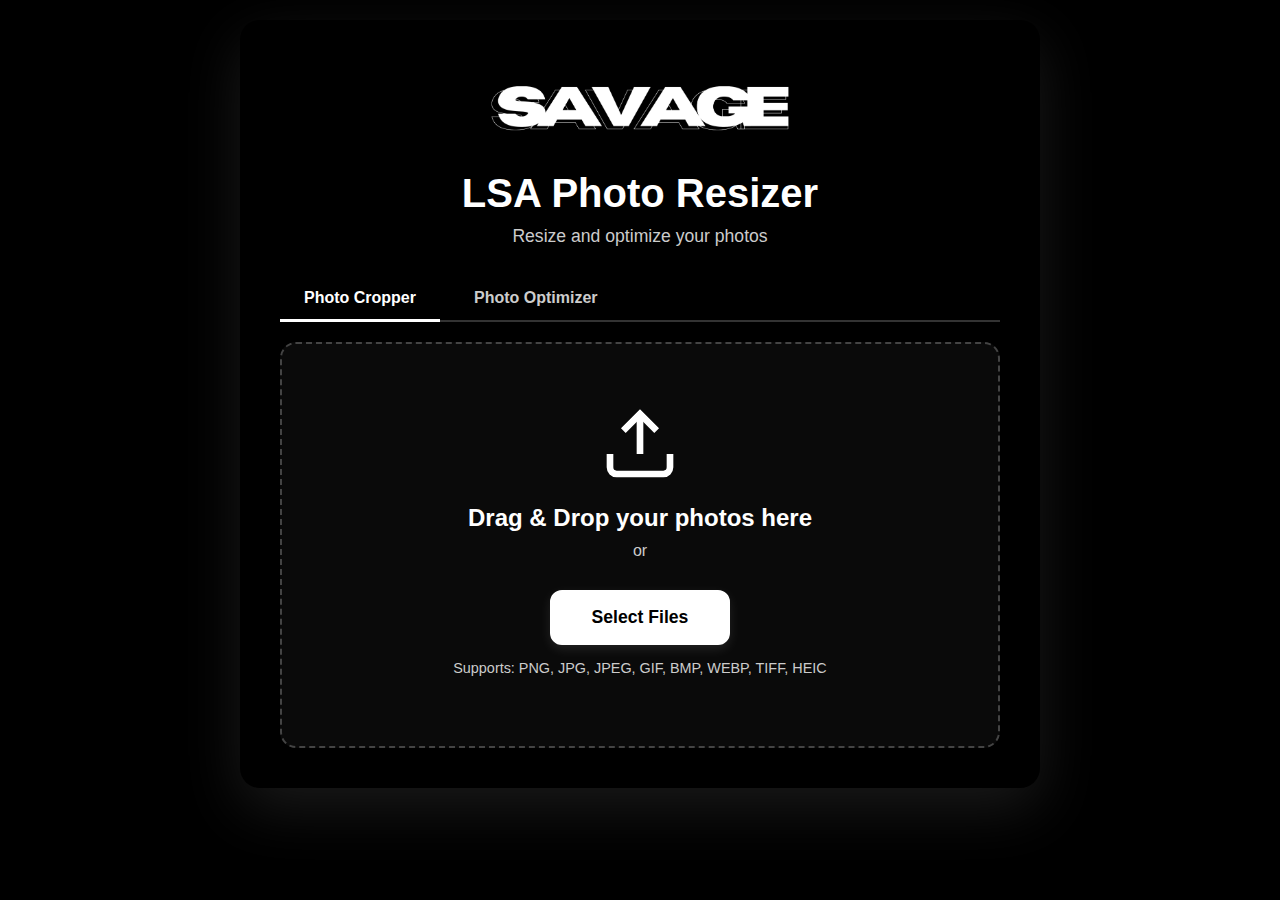
<file: index.html>
<!DOCTYPE html>
<html lang="en">
<head>
    <meta charset="UTF-8">
    <meta name="viewport" content="width=device-width, initial-scale=1.0">
    <title>LSA Photo Resizer</title>
    <link rel="stylesheet" href="style.css">
</head>
<body>
    <div class="container">
        <header>
            <img src="logo.png" alt="SAVAGE Logo" class="logo" id="logo">
            <h1>LSA Photo Resizer</h1>
            <p class="subtitle">Resize and optimize your photos</p>
        </header>

        <!-- Tab Navigation -->
        <div class="tabs">
            <button class="tab-btn active" id="tabCropper" data-tab="cropper">Photo Cropper</button>
            <button class="tab-btn" id="tabOptimizer" data-tab="optimizer">Photo Optimizer</button>
        </div>

        <!-- Photo Cropper Tab -->
        <div class="tab-content active" id="tabContentCropper">
        <div class="upload-area" id="uploadArea">
            <div class="upload-content">
                <svg class="upload-icon" viewBox="0 0 24 24" fill="none" stroke="currentColor" stroke-width="2">
                    <path d="M21 15v4a2 2 0 0 1-2 2H5a2 2 0 0 1-2-2v-4"></path>
                    <polyline points="17 8 12 3 7 8"></polyline>
                    <line x1="12" y1="3" x2="12" y2="15"></line>
                </svg>
                <h2>Drag & Drop your photos here</h2>
                <p>or</p>
                <button class="btn-primary" id="selectFilesBtn">Select Files</button>
                <input type="file" id="fileInput" multiple accept="image/*" style="display: none;">
                <p class="file-info">Supports: PNG, JPG, JPEG, GIF, BMP, WEBP, TIFF, HEIC</p>
            </div>
        </div>

        <div class="file-list" id="fileList" style="display: none;">
            <h3>Selected Files:</h3>
            <ul id="fileListItems"></ul>
        </div>

        <div class="actions" id="actions" style="display: none;">
            <button class="btn-primary" id="processBtn">Crop Images</button>
            <button class="btn-secondary" id="clearBtn">Clear</button>
        </div>

        <div class="crop-container" id="cropContainer" style="display: none;">
            <h3 id="cropTitle">Crop Image <span id="cropCounter">1</span> of <span id="cropTotal">1</span></h3>
            <div class="crop-wrapper">
                <div class="crop-image-container" id="cropImageContainer">
                    <canvas id="cropCanvas"></canvas>
                    <div class="crop-overlay" id="cropOverlay"></div>
                    <div class="crop-box" id="cropBox">
                        <div class="crop-handle crop-handle-nw"></div>
                        <div class="crop-handle crop-handle-ne"></div>
                        <div class="crop-handle crop-handle-sw"></div>
                        <div class="crop-handle crop-handle-se"></div>
                    </div>
                </div>
            </div>
            <div class="crop-controls">
                <button class="btn-secondary" id="cropPrevBtn" style="display: none;">Previous</button>
                <button class="btn-primary" id="cropNextBtn">Next</button>
                <button class="btn-primary" id="cropFinishBtn" style="display: none;">Finish & Process</button>
            </div>
            <p class="crop-instructions">Drag the crop box to adjust. Landscape images fill height (crop sides), portrait images fill width (crop top/bottom). Final output: 1080×1080</p>
        </div>

        <div class="progress-container" id="progressContainer" style="display: none;">
            <div class="progress-bar">
                <div class="progress-fill" id="progressFill"></div>
            </div>
            <p class="progress-text" id="progressText">Processing...</p>
        </div>

        <div class="results" id="results" style="display: none;">
            <h3>Processing Complete!</h3>
            <div class="results-info" id="resultsInfo"></div>
            <div class="results-actions">
                <button class="btn-primary" id="downloadZipBtn">Download All as ZIP</button>
                <button class="btn-secondary" id="resetBtn">Process More</button>
            </div>
        </div>

        <div class="error-message" id="errorMessage" style="display: none;"></div>
        </div> <!-- End Photo Cropper Tab -->

        <!-- Photo Optimizer Tab -->
        <div class="tab-content" id="tabContentOptimizer">
            <div class="optimizer-settings">
                <label for="maxSizeInput">Maximum File Size (MB):</label>
                <input type="number" id="maxSizeInput" min="0.1" max="50" step="0.1" value="5" class="size-input">
                <p class="setting-hint">Choose the maximum file size for optimized exports</p>
            </div>

            <div class="upload-area" id="optimizerUploadArea">
                <div class="upload-content">
                    <svg class="upload-icon" viewBox="0 0 24 24" fill="none" stroke="currentColor" stroke-width="2">
                        <path d="M21 15v4a2 2 0 0 1-2 2H5a2 2 0 0 1-2-2v-4"></path>
                        <polyline points="17 8 12 3 7 8"></polyline>
                        <line x1="12" y1="3" x2="12" y2="15"></line>
                    </svg>
                    <h2>Drag & Drop your photos here</h2>
                    <p>or</p>
                    <button class="btn-primary" id="optimizerSelectFilesBtn">Select Files</button>
                    <input type="file" id="optimizerFileInput" multiple accept="image/*" style="display: none;">
                    <p class="file-info">Supports: PNG, JPG, JPEG, GIF, BMP, WEBP, TIFF, HEIC</p>
                </div>
            </div>

            <div class="file-list" id="optimizerFileList" style="display: none;">
                <h3>Selected Files:</h3>
                <ul id="optimizerFileListItems"></ul>
            </div>

            <div class="actions" id="optimizerActions" style="display: none;">
                <button class="btn-primary" id="optimizeBtn">Optimize Images</button>
                <button class="btn-secondary" id="optimizerClearBtn">Clear</button>
            </div>

            <div class="progress-container" id="optimizerProgressContainer" style="display: none;">
                <div class="progress-bar">
                    <div class="progress-fill" id="optimizerProgressFill"></div>
                </div>
                <p class="progress-text" id="optimizerProgressText">Processing...</p>
            </div>

            <div class="results" id="optimizerResults" style="display: none;">
                <h3>Optimization Complete!</h3>
                <div class="results-info" id="optimizerResultsInfo"></div>
                <div class="results-actions">
                    <button class="btn-primary" id="optimizerDownloadZipBtn">Download All as ZIP</button>
                    <button class="btn-secondary" id="optimizerResetBtn">Optimize More</button>
                </div>
            </div>

            <div class="error-message" id="optimizerErrorMessage" style="display: none;"></div>
        </div> <!-- End Photo Optimizer Tab -->
    </div>

    <script src="script.js"></script>
</body>
</html>
</file>
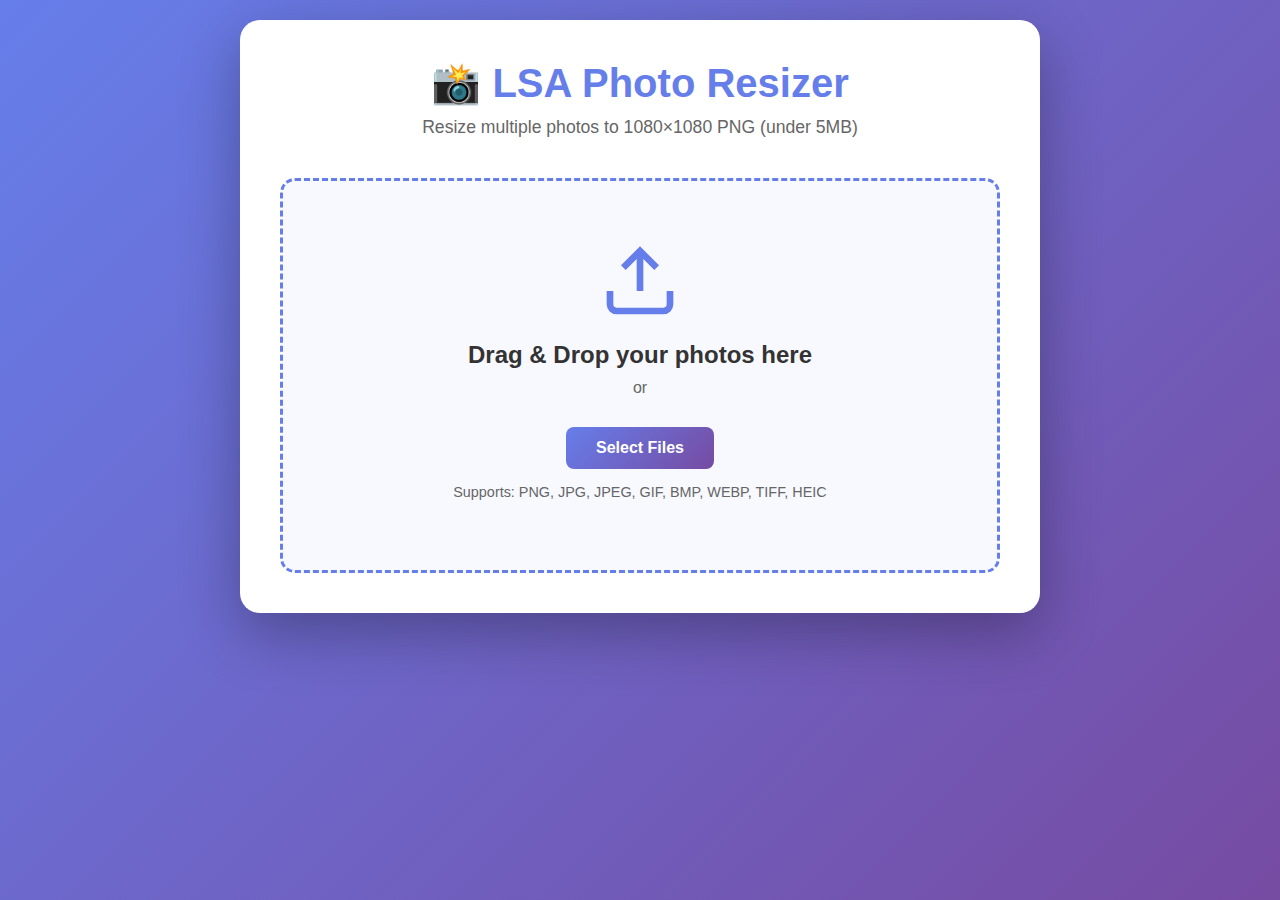
<file: public/index.html>
<!DOCTYPE html>
<html lang="en">
<head>
    <meta charset="UTF-8">
    <meta name="viewport" content="width=device-width, initial-scale=1.0">
    <title>LSA Photo Resizer</title>
    <link rel="stylesheet" href="style.css">
</head>
<body>
    <div class="container">
        <header>
            <h1>📸 LSA Photo Resizer</h1>
            <p class="subtitle">Resize multiple photos to 1080×1080 PNG (under 5MB)</p>
        </header>

        <div class="upload-area" id="uploadArea">
            <div class="upload-content">
                <svg class="upload-icon" viewBox="0 0 24 24" fill="none" stroke="currentColor" stroke-width="2">
                    <path d="M21 15v4a2 2 0 0 1-2 2H5a2 2 0 0 1-2-2v-4"></path>
                    <polyline points="17 8 12 3 7 8"></polyline>
                    <line x1="12" y1="3" x2="12" y2="15"></line>
                </svg>
                <h2>Drag & Drop your photos here</h2>
                <p>or</p>
                <button class="btn-primary" id="selectFilesBtn">Select Files</button>
                <input type="file" id="fileInput" multiple accept="image/*" style="display: none;">
                <p class="file-info">Supports: PNG, JPG, JPEG, GIF, BMP, WEBP, TIFF, HEIC</p>
            </div>
        </div>

        <div class="file-list" id="fileList" style="display: none;">
            <h3>Selected Files:</h3>
            <ul id="fileListItems"></ul>
        </div>

        <div class="actions" id="actions" style="display: none;">
            <button class="btn-primary" id="processBtn">Process Images</button>
            <button class="btn-secondary" id="clearBtn">Clear</button>
        </div>

        <div class="progress-container" id="progressContainer" style="display: none;">
            <div class="progress-bar">
                <div class="progress-fill" id="progressFill"></div>
            </div>
            <p class="progress-text" id="progressText">Processing...</p>
        </div>

        <div class="results" id="results" style="display: none;">
            <h3>Processing Complete!</h3>
            <div class="results-info" id="resultsInfo"></div>
            <div class="results-actions">
                <button class="btn-primary" id="downloadZipBtn">Download All as ZIP</button>
                <button class="btn-secondary" id="resetBtn">Process More</button>
            </div>
        </div>

        <div class="error-message" id="errorMessage" style="display: none;"></div>
    </div>

    <script src="script.js"></script>
</body>
</html>
</file>
<file: style.css>
* {
    margin: 0;
    padding: 0;
    box-sizing: border-box;
}

body {
    font-family: -apple-system, BlinkMacSystemFont, 'Segoe UI', Roboto, 'Helvetica Neue', Arial, sans-serif;
    background: #000;
    min-height: 100vh;
    padding: 20px;
    color: #fff;
}

.container {
    max-width: 800px;
    margin: 0 auto;
    background: #000;
    border-radius: 20px;
    box-shadow: 0 20px 60px rgba(255, 255, 255, 0.1);
    padding: 40px;
}

header {
    text-align: center;
    margin-bottom: 30px;
}

.logo {
    max-width: 300px;
    max-height: 100px;
    width: auto;
    height: auto;
    margin: 0 auto 15px;
    display: block;
    opacity: 1;
    transition: opacity 0.3s ease;
}

header h1 {
    font-size: 2.5em;
    color: #fff;
    margin-bottom: 10px;
}

.subtitle {
    color: #ccc;
    font-size: 1.1em;
}

/* Tab Navigation */
.tabs {
    display: flex;
    gap: 10px;
    margin: 30px 0 20px;
    border-bottom: 2px solid #333;
}

.tab-btn {
    padding: 12px 24px;
    background: transparent;
    border: none;
    border-bottom: 3px solid transparent;
    color: #ccc;
    font-size: 1em;
    font-weight: 600;
    cursor: pointer;
    transition: all 0.3s ease;
    margin-bottom: -2px;
}

.tab-btn:hover {
    color: #fff;
    background: #111;
}

.tab-btn.active {
    color: #fff;
    border-bottom-color: #fff;
}

.tab-content {
    display: none;
}

.tab-content.active {
    display: block;
}

/* Optimizer Settings */
.optimizer-settings {
    background: #111;
    border: 1px solid #333;
    border-radius: 12px;
    padding: 20px;
    margin: 20px 0;
}

.optimizer-settings label {
    display: block;
    color: #fff;
    font-weight: 600;
    margin-bottom: 10px;
}

.size-input {
    width: 150px;
    padding: 10px;
    background: #1a1a1a;
    border: 1px solid #444;
    border-radius: 8px;
    color: #fff;
    font-size: 1em;
    margin-bottom: 10px;
}

.size-input:focus {
    outline: none;
    border-color: #fff;
}

.setting-hint {
    color: #999;
    font-size: 0.9em;
    margin-top: 5px;
}

.upload-area {
    border: 2px dashed #444;
    border-radius: 16px;
    padding: 60px 20px;
    text-align: center;
    background: #0a0a0a;
    transition: all 0.3s cubic-bezier(0.4, 0, 0.2, 1);
    cursor: pointer;
    position: relative;
    overflow: hidden;
}

.upload-area::before {
    content: '';
    position: absolute;
    top: 0;
    left: -100%;
    width: 100%;
    height: 100%;
    background: linear-gradient(90deg, transparent, rgba(255, 255, 255, 0.05), transparent);
    transition: left 0.5s;
}

.upload-area:hover {
    border-color: #666;
    background: #111;
    transform: translateY(-2px);
    box-shadow: 0 8px 24px rgba(0, 0, 0, 0.4);
}

.upload-area:hover::before {
    left: 100%;
}

.upload-area.dragover {
    border-color: #fff;
    background: #1a1a1a;
    transform: scale(1.01);
    box-shadow: 0 0 0 4px rgba(255, 255, 255, 0.1);
}

.upload-content {
    pointer-events: none;
}

.upload-content button,
.upload-content input {
    pointer-events: auto;
}

.upload-icon {
    width: 80px;
    height: 80px;
    color: #fff;
    margin: 0 auto 20px;
    display: block;
}

.upload-area h2 {
    color: #fff;
    margin-bottom: 10px;
    font-size: 1.5em;
}

.upload-area p {
    color: #ccc;
    margin: 10px 0;
}

.file-info {
    font-size: 0.9em;
    color: #999;
    margin-top: 20px;
}

.btn-primary, .btn-secondary {
    padding: 12px 30px;
    border: none;
    border-radius: 8px;
    font-size: 1em;
    font-weight: 600;
    cursor: pointer;
    transition: all 0.3s ease;
    margin: 5px;
}

.btn-primary {
    background: linear-gradient(135deg, #667eea 0%, #764ba2 100%);
    color: white;
}

.btn-primary:hover {
    transform: translateY(-2px);
    box-shadow: 0 5px 15px rgba(102, 126, 234, 0.4);
}

.btn-primary:active {
    transform: translateY(0);
}

.btn-primary:disabled {
    opacity: 0.6;
    cursor: not-allowed;
    transform: none;
}

.btn-secondary {
    background: #e0e0e0;
    color: #333;
}

.btn-secondary:hover {
    background: #d0d0d0;
}

#selectFilesBtn {
    pointer-events: auto !important;
    margin-top: 20px;
    padding: 15px 40px;
    font-size: 1.1em;
    background: #fff;
    border: 2px solid #fff;
    border-radius: 12px;
    color: #000;
    font-weight: 600;
    cursor: pointer;
    transition: all 0.3s cubic-bezier(0.4, 0, 0.2, 1);
    position: relative;
    z-index: 10;
    box-shadow: 0 4px 12px rgba(255, 255, 255, 0.1);
}

#selectFilesBtn:hover {
    background: #f0f0f0;
    transform: translateY(-2px);
    box-shadow: 0 6px 20px rgba(255, 255, 255, 0.2);
}

#selectFilesBtn:active {
    transform: translateY(0);
}

.file-list {
    margin: 30px 0;
    padding: 24px;
    background: #0a0a0a;
    border-radius: 12px;
    border: 1px solid #222;
    box-shadow: 0 4px 16px rgba(0, 0, 0, 0.3);
}

.file-list h3 {
    margin-bottom: 15px;
    color: #fff;
}

.file-list ul {
    list-style: none;
}

.file-list li {
    padding: 14px 16px;
    background: #111;
    margin: 8px 0;
    border-radius: 8px;
    display: flex;
    justify-content: space-between;
    align-items: center;
    border: 1px solid #222;
    transition: all 0.2s ease;
}

.file-list li:hover {
    background: #1a1a1a;
    border-color: #333;
    transform: translateX(4px);
}

.file-list li .file-name {
    flex: 1;
    color: #fff;
}

.file-list li .file-size {
    color: #ccc;
    font-size: 0.9em;
}

.actions {
    text-align: center;
    margin: 30px 0;
}

.progress-container {
    margin: 30px 0;
}

.progress-bar {
    width: 100%;
    height: 30px;
    background: #333;
    border-radius: 15px;
    overflow: hidden;
    margin-bottom: 10px;
}

.progress-fill {
    height: 100%;
    background: #fff;
    width: 0%;
    transition: width 0.3s ease;
    border-radius: 15px;
}

.progress-text {
    text-align: center;
    color: #ccc;
    font-weight: 500;
}

.results {
    margin: 30px 0;
    padding: 30px;
    background: #111;
    border-radius: 10px;
    text-align: center;
    border: 1px solid #333;
}

.results h3 {
    color: #fff;
    margin-bottom: 20px;
    font-size: 1.8em;
}

.results-info {
    background: #1a1a1a;
    padding: 20px;
    border-radius: 8px;
    margin: 20px 0;
    text-align: left;
    border: 1px solid #333;
}

.results-info p {
    margin: 10px 0;
    color: #fff;
}

.results-info .success {
    color: #4caf50;
    font-weight: 600;
}

.results-info .error {
    color: #f44336;
}

.results-actions {
    margin-top: 20px;
}

.error-message {
    background: #2a1a1a;
    color: #f44336;
    padding: 15px;
    border-radius: 8px;
    margin: 20px 0;
    border-left: 4px solid #f44336;
}

/* Cropping Interface */
.crop-container {
    margin: 30px 0;
    padding: 30px;
    background: #000;
    border-radius: 10px;
    border: 1px solid #333;
}

.crop-container h3 {
    color: #fff;
    margin-bottom: 20px;
    text-align: center;
    font-size: 1.5em;
}

.crop-wrapper {
    display: flex;
    justify-content: center;
    margin: 20px 0;
    background: transparent;
    border-radius: 8px;
    padding: 0;
    position: relative;
}

.crop-image-container {
    position: relative;
    display: inline-block;
    background: transparent;
    border-radius: 8px;
    overflow: hidden;
}

#cropCanvas {
    display: block;
    max-width: 100%;
    height: auto;
    background: #000;
    border-radius: 8px;
}

.crop-overlay {
    position: absolute;
    top: 0;
    left: 0;
    background: rgba(0, 0, 0, 0.5);
    pointer-events: none;
    /* Will be positioned and sized by JavaScript to match imageRect */
}

.crop-box {
    position: absolute;
    border: 2px solid #fff;
    box-shadow: 0 0 0 9999px rgba(0, 0, 0, 0.5), 0 0 0 2px #fff;
    cursor: move;
    box-sizing: border-box;
}

.crop-handle {
    position: absolute;
    width: 20px;
    height: 20px;
    background: #fff;
    border: 2px solid #000;
    border-radius: 50%;
    cursor: pointer;
}

.crop-handle-nw {
    top: -10px;
    left: -10px;
    cursor: nw-resize;
}

.crop-handle-ne {
    top: -10px;
    right: -10px;
    cursor: ne-resize;
}

.crop-handle-sw {
    bottom: -10px;
    left: -10px;
    cursor: sw-resize;
}

.crop-handle-se {
    bottom: -10px;
    right: -10px;
    cursor: se-resize;
}

.crop-controls {
    display: flex;
    justify-content: center;
    gap: 10px;
    margin-top: 20px;
}

.crop-instructions {
    text-align: center;
    color: #666;
    font-size: 0.9em;
    margin-top: 15px;
    font-style: italic;
}

@media (max-width: 600px) {
    .container {
        padding: 20px;
    }

    header h1 {
        font-size: 2em;
    }

    .upload-area {
        padding: 40px 15px;
    }
    
    .crop-container {
        padding: 20px;
    }
    
    .crop-controls {
        flex-direction: column;
    }
    
    .crop-controls button {
        width: 100%;
    }
}
</file>
<file: public/style.css>
* {
    margin: 0;
    padding: 0;
    box-sizing: border-box;
}

body {
    font-family: -apple-system, BlinkMacSystemFont, 'Segoe UI', Roboto, 'Helvetica Neue', Arial, sans-serif;
    background: linear-gradient(135deg, #667eea 0%, #764ba2 100%);
    min-height: 100vh;
    padding: 20px;
    color: #333;
}

.container {
    max-width: 800px;
    margin: 0 auto;
    background: white;
    border-radius: 20px;
    box-shadow: 0 20px 60px rgba(0, 0, 0, 0.3);
    padding: 40px;
}

header {
    text-align: center;
    margin-bottom: 40px;
}

header h1 {
    font-size: 2.5em;
    color: #667eea;
    margin-bottom: 10px;
}

.subtitle {
    color: #666;
    font-size: 1.1em;
}

.upload-area {
    border: 3px dashed #667eea;
    border-radius: 15px;
    padding: 60px 20px;
    text-align: center;
    background: #f8f9ff;
    transition: all 0.3s ease;
    cursor: pointer;
}

.upload-area:hover {
    border-color: #764ba2;
    background: #f0f2ff;
}

.upload-area.dragover {
    border-color: #764ba2;
    background: #e8ebff;
    transform: scale(1.02);
}

.upload-content {
    pointer-events: none;
}

.upload-icon {
    width: 80px;
    height: 80px;
    color: #667eea;
    margin: 0 auto 20px;
    display: block;
}

.upload-area h2 {
    color: #333;
    margin-bottom: 10px;
    font-size: 1.5em;
}

.upload-area p {
    color: #666;
    margin: 10px 0;
}

.file-info {
    font-size: 0.9em;
    color: #999;
    margin-top: 20px;
}

.btn-primary, .btn-secondary {
    padding: 12px 30px;
    border: none;
    border-radius: 8px;
    font-size: 1em;
    font-weight: 600;
    cursor: pointer;
    transition: all 0.3s ease;
    margin: 5px;
}

.btn-primary {
    background: linear-gradient(135deg, #667eea 0%, #764ba2 100%);
    color: white;
}

.btn-primary:hover {
    transform: translateY(-2px);
    box-shadow: 0 5px 15px rgba(102, 126, 234, 0.4);
}

.btn-primary:active {
    transform: translateY(0);
}

.btn-primary:disabled {
    opacity: 0.6;
    cursor: not-allowed;
    transform: none;
}

.btn-secondary {
    background: #e0e0e0;
    color: #333;
}

.btn-secondary:hover {
    background: #d0d0d0;
}

#selectFilesBtn {
    pointer-events: auto;
    margin-top: 20px;
}

.file-list {
    margin: 30px 0;
    padding: 20px;
    background: #f8f9ff;
    border-radius: 10px;
}

.file-list h3 {
    margin-bottom: 15px;
    color: #667eea;
}

.file-list ul {
    list-style: none;
}

.file-list li {
    padding: 10px;
    background: white;
    margin: 5px 0;
    border-radius: 5px;
    display: flex;
    justify-content: space-between;
    align-items: center;
}

.file-list li .file-name {
    flex: 1;
    color: #333;
}

.file-list li .file-size {
    color: #666;
    font-size: 0.9em;
}

.actions {
    text-align: center;
    margin: 30px 0;
}

.progress-container {
    margin: 30px 0;
}

.progress-bar {
    width: 100%;
    height: 30px;
    background: #e0e0e0;
    border-radius: 15px;
    overflow: hidden;
    margin-bottom: 10px;
}

.progress-fill {
    height: 100%;
    background: linear-gradient(90deg, #667eea 0%, #764ba2 100%);
    width: 0%;
    transition: width 0.3s ease;
    border-radius: 15px;
}

.progress-text {
    text-align: center;
    color: #666;
    font-weight: 500;
}

.results {
    margin: 30px 0;
    padding: 30px;
    background: #f0f9ff;
    border-radius: 10px;
    text-align: center;
}

.results h3 {
    color: #667eea;
    margin-bottom: 20px;
    font-size: 1.8em;
}

.results-info {
    background: white;
    padding: 20px;
    border-radius: 8px;
    margin: 20px 0;
    text-align: left;
}

.results-info p {
    margin: 10px 0;
    color: #333;
}

.results-info .success {
    color: #28a745;
    font-weight: 600;
}

.results-info .error {
    color: #dc3545;
}

.results-actions {
    margin-top: 20px;
}

.error-message {
    background: #fee;
    color: #c33;
    padding: 15px;
    border-radius: 8px;
    margin: 20px 0;
    border-left: 4px solid #c33;
}

@media (max-width: 600px) {
    .container {
        padding: 20px;
    }

    header h1 {
        font-size: 2em;
    }

    .upload-area {
        padding: 40px 15px;
    }
}
</file>
